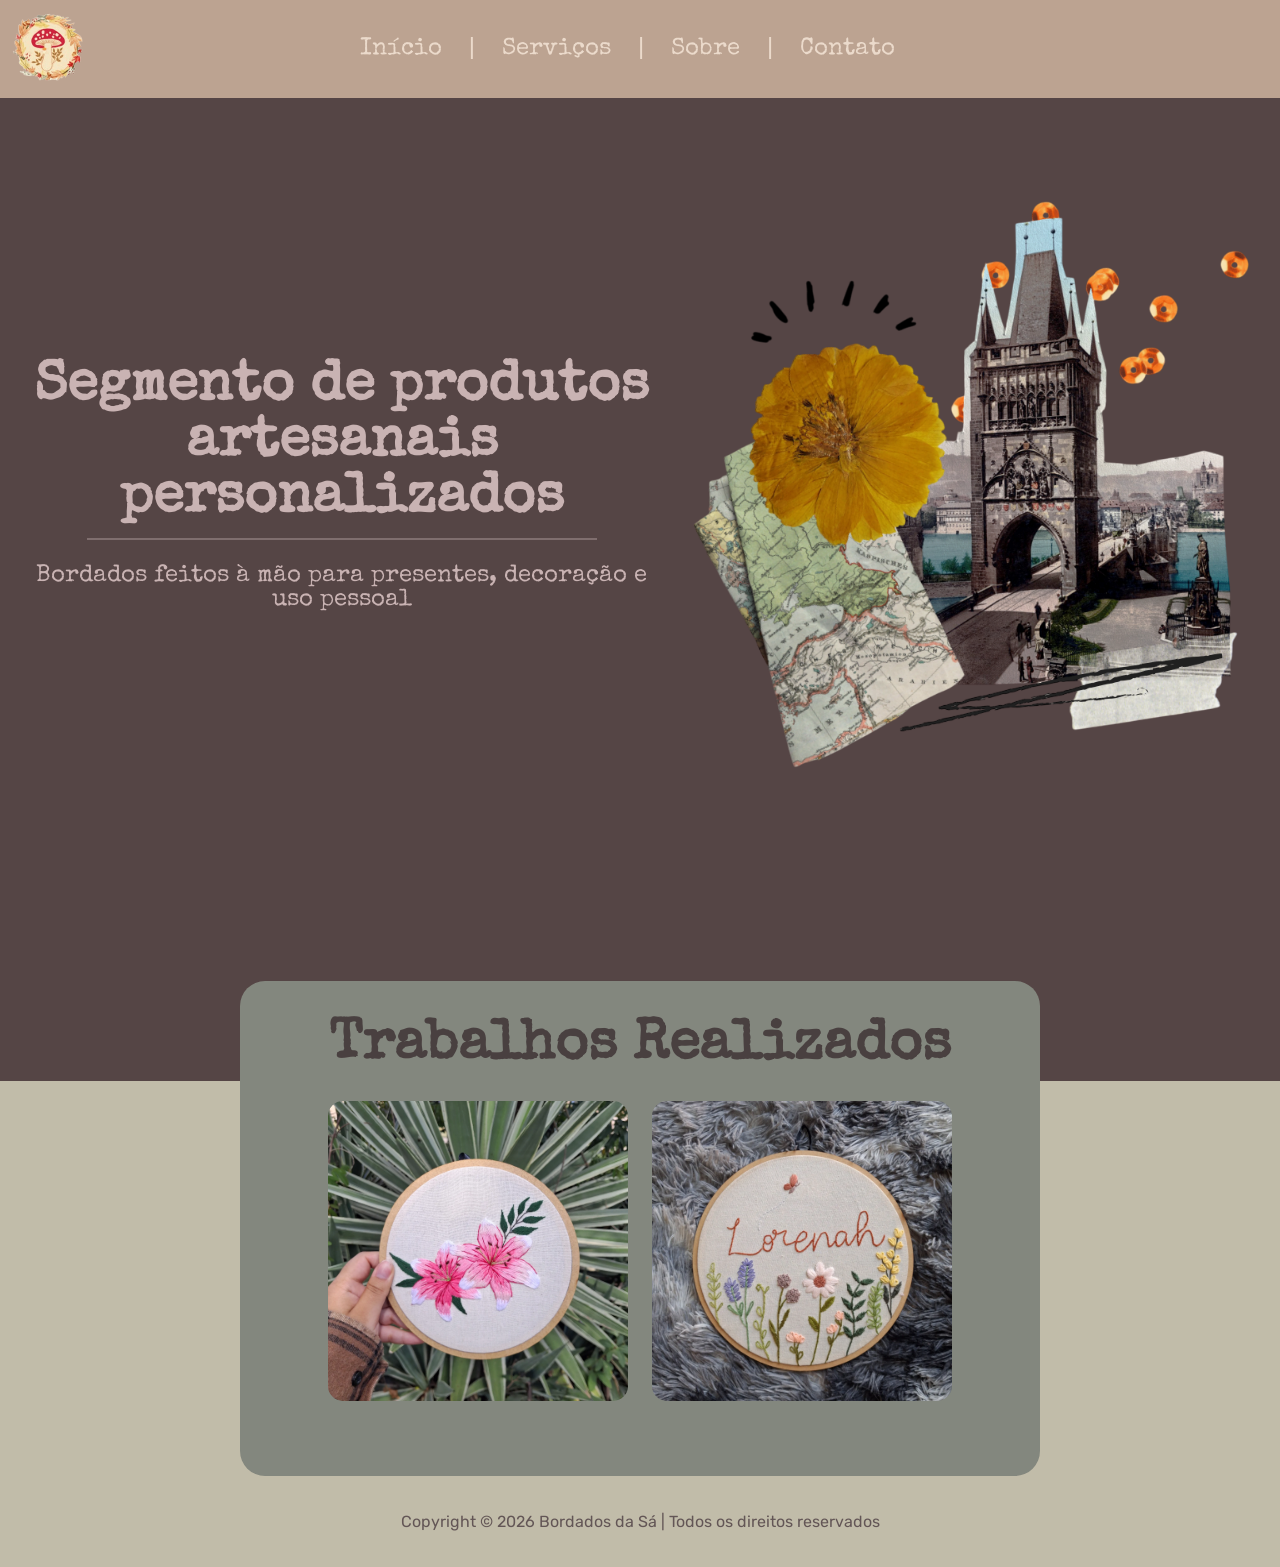
<file: index.html>
<!DOCTYPE html>
<html lang="pt-br">

    <head>
        <meta charset="UTF-8">
        <meta name="viewport" content="width=device-width, initial-scale=1.0">
        <link rel="shortcut icon" href="./icons/bastidor-de-bordar.png" type="image/x-icon">
        <link rel="stylesheet" href="./css/index.css">
        <link rel="stylesheet" href="./css/carrossel.css">

        <title>Página incial | Bordados da Sá</title>
    </head>

    <body>
        <header class="header">
            <nav>
                <div class="nav-content">
                    <div class="logo">
                        <img src="./imgs/logo.png" alt="Bordados da Sá">
                    </div>

                    <div class="menu">
                        <ul>
                            <li><a class="hover-underline-animation center" href="./">Início</a></li>
                            <li>|</li>
                            <li><a class="hover-underline-animation center" href="#">Serviços</a></li>
                            <li>|</li>
                            <li><a class="hover-underline-animation center" href="./sobre/">Sobre</a></li>
                            <li>|</li>
                            <li><a class="hover-underline-animation center" href="./contato/">Contato</a></li>
                        </ul>
                    </div>
                </div>
            </nav>
        </header>

        <main>
            <div class="container">
                <div class="desc">
                    <div class="text-desc">
                        <h1 class="special-elite-regular">Segmento de produtos artesanais personalizados</h1>
                        <hr>
                        <p>Bordados feitos à mão para presentes, decoração e uso pessoal</p>
                    </div>

                    <div class="img-desc">
                        <img src="./imgs/imgIntro.png" alt="">
                    </div>
                </div>
            </div>

            <div class="carousel-container">
                <div class="carousel-track">
                    <h1>Trabalhos Realizados</h1>
                    <ul class="carousel">
                        <li>
                            <img src="./imgs/bordados/bordado1.jpg" alt="Bordado 1" title="Bordado 1">
                        </li>
                        <li>
                            <img src="./imgs/bordados/bordado2.jpg" alt="Bordado 2" title="Bordado 2">
                        </li>
                        <li>
                            <img src="./imgs/bordados/bordado3.jpg" alt="Bordado 3" title="Bordado 3">
                        </li>
                        <li>
                            <img src="./imgs/bordados/bordado4.jpg" alt="Bordado 4" title="Bordado 4">
                        </li>
                        <li>
                            <img src="./imgs/bordados/bordado5.jpg" alt="Bordado 5" title="Bordado 5">
                        </li>
                        <li>
                            <img src="./imgs/bordados/bordado6.jpg" alt="Bordado 6" title="Bordado 6">
                        </li>
                        <li>
                            <img src="./imgs/bordados/bordado7.jpg" alt="Bordado 7" title="Bordado 7">
                        </li>
                        <li>
                            <img src="./imgs/bordados/bordado8.jpg" alt="Bordado 8" title="Bordado 8">
                        </li>
                    </ul>
                </div>
            </div>
        </main>

        <footer class="footer">
            <div>
                <p>Copyright &copy; <script>document.write(new Date().getFullYear());</script> <noscript>2025</noscript> Bordados da Sá | Todos os direitos reservados</p>
            </div>
        </footer>
        
        <script src="./js/main.js"></script>
    </body>
</html>
</file>
<file: css/index.css>
@import url("https://fonts.googleapis.com/css?family=Open+Sans:700");
@import url("https://fonts.googleapis.com/css?family=Rubik");
@import url("https://fonts.googleapis.com/css2?family=Special+Elite&display=swap");

* {
    font-family: Arial, Helvetica, sans-serif;
}

body {
    margin: 0;
    background-color: rgb(193 188 169);
    /* display: grid; */
}

body, html{
   width: 100%;
}

/**************Cabeçalho**************/
.header {
    background-color: #bca391;

    nav {
        text-align: center;
        padding: 0.6rem;

        .logo {
            text-align: left;
        }
    }

    ul {
        margin: 0;
        padding: 0;
        animation-name: fadeIn;
        animation-duration: 1.5s;
    }

    li {
        display: inline;
    }

    ul,
    a {
        color: rgb(235, 218, 203);
        font-size: 1.5rem;
        font-family: "Special Elite", "Segoe UI", Arial, Helvetica, sans-serif;
    }

    a {
        margin: 1.25rem;
        text-decoration: none;
        text-underline-offset: 10px;
        transition: all 0.3s;
    }

    a:hover {
        color: rgb(230, 194, 163);
    }

    .nav-content{
        display: flex;
    }

    .logo img{
        width: 75px;
    }

    .menu{
        margin: auto; 
        padding-right: 100px;
    }
}

.hover-underline-animation {
  display: inline-block;
  position: relative;
}

.hover-underline-animation::after {
  content: '';
  position: absolute;
  width: 100%;
  transform: scaleX(0);
  height: 2px;
  bottom: 0;
  left: 0;
  background-color: rgb(230, 194, 163);
  transition: transform 0.2s ease-out;
}

.hover-underline-animation:hover::after {
  transform: scaleX(1);
}

.hover-underline-animation.center:hover::after {
  transform-origin: bottom center;
}

/**************Cabeçalho**************/

.container {
    background-color: rgb(85, 69, 69);
    
    .desc {
        padding: 90px 24px 310px 24px;
        display: flex;
        /* margin: 0px 8.5%; */
        max-width: 100%;
        animation-name: fadeInUp;
        animation-duration: 1s;

        .text-desc {
            padding-right: 30px;
            align-content: center;
            text-align: center;
            width: 65%;
        }
    }

    .img-desc {
        align-items: center;
        justify-content: center;
        display: flex;

        img {
            max-width: 100%;
        }
    }

    h1 {
        font-size: 3.5rem;
        font-weight: 900;
        color: rgb(201, 179, 179);
        margin-bottom: 10px;
    }

    hr {
        border: 1px solid rgb(127, 110, 110);
        width: 80%;
    }

    p {
        color: rgb(201, 179, 179);
        font-size: 1.5rem;
    }

    h1,
    p {
        font-family: "Special Elite", "Segoe UI", Arial, Helvetica, sans-serif;
    }
}

.footer {
    text-align: center;
    padding: 20px;

    p {
        font-family: "Rubik", "Segoe UI", Arial, Helvetica, sans-serif;
        color: rgb(99 86 86);
    }
}

@media (max-width: 678px) {
    .img-desc {
        display: none !important;
    }

    .text-desc {
        width: 100% !important;
        padding: 0 !important;
    }
}

@media (max-width: 500px){
    .text-desc h1{
        font-size: 2.5rem;
    }
}

@media (max-width: 795px) {
    .header .menu {
        padding-right: 0px;
    }

}

@media (max-width: 695px) {
    .header a {
        margin: 0;
    }
}

@media (max-width: 540px) {
    .header a{
        font-size: 4vw; 
    }

    .header ul{
        font-size: 4vw; 
    }
}

@media (max-width: 405px){
    .logo{
        display: none;
    }

    .header nav{
        padding: 1.5rem;
    }
}

@keyframes fadeIn {
    from {
        opacity: 0;
    }

    to {
        opacity: 1;
    }
}

@keyframes fadeInRight {
    from {
        opacity: 0;
    }

    to {
        opacity: 1;
    }
}

@keyframes fadeInLeft {
    from {
        opacity: 0;
        transform: translateX(-100%);
    }

    to {
        opacity: 1;
        transform: translateX(0%);
    }
}

@keyframes fadeInUp {
    from {
        opacity: 0;
        transform: translateY(10%);
    }

    to {
        opacity: 1;
        transform: translateY(0%);
    }
}
</file>
<file: css/carrossel.css>
@import url("https://fonts.googleapis.com/css2?family=Special+Elite&display=swap");

.carousel {
    height: 68%;
    padding: 10px;
    overflow-x: hidden;
    overflow-y: hidden;
    scroll-snap-type: x mandatory;
    columns: 1;
    text-align: center;
    scroll-marker-group: after;
    anchor-name: --my-carousel;
    scroll-behavior: smooth;

    li {
        list-style-type: none;
        display: inline-block;
        height: 100%;
        width: 300px;
        margin: 0 10px;
        text-align: left;
    }

    img {
        width: 300px;
        border-radius: 15px;
    }
}

.carousel::column {
    scroll-snap-align: center;
}

.carousel::scroll-button(*) {
    border: 0;
    font-size: 2rem;
    background: none;
    color: rgb(189, 189, 189);
    cursor: pointer;
    position: absolute;
    position-anchor: --my-carousel;
}

.carousel::scroll-button(left) {
    content: "❮";
}

.carousel::scroll-button(right) {
    content: "❯";
}

.carousel::scroll-button(right):hover {
    color: rgb(255, 255, 255);
    translate: 3px 0px;
}

.carousel::scroll-button(left):hover {
    color: rgb(255, 255, 255);
    translate: -3px 0px;
}

.carousel::scroll-button(right):active {
    translate: 1px 0px;
}

.carousel::scroll-button(left):active {
    translate: -1px 0px;
}

.carousel::scroll-button(*):disabled {
    color: rgb(90, 90, 90);
    cursor: unset;
}

.carousel::scroll-button(left) {
    right: calc(anchor(left) - 55px);
    bottom: calc(anchor(top) - 175px);
}

.carousel::scroll-button(right) {
    left: calc(anchor(right) - 55px);
    bottom: calc(anchor(top) - 175px);
}

.carousel::scroll-marker-group {
    position: fixed;
    position-anchor: --my-carousel;
    top: calc(anchor(bottom) - 10px);
    justify-self: anchor-center;
    display: flex;
    justify-content: center;
    gap: 20px;
}

.carousel::column::scroll-marker {
    content: "";
    width: 30px;
    height: 3px;
    text-align: center;
    background-color: rgb(187, 187, 187);
    transition: all 0.4s;
}

.carousel::column::scroll-marker:target-current {
    background-color: rgb(255, 255, 255);
    transition: all 0.4s;
}

.carousel,
.carousel::scroll-button(*),
.carousel::scroll-marker-group {
    transition: all 0.1s;
    animation-name: fadeIn;
    animation-duration: 1.5s;
}

.carousel-container {
    display: flex;
    justify-content: center;
    align-items: center;
    margin-top: -100px;
}

.carousel-track {
    max-width: 800px;
    height: 495px;
    border-radius: 25px;
    background-color: rgb(131, 135, 126);

    h1 {
        font-family: "Special Elite", system-ui, sans-serif;
        color: rgb(73, 64, 64);
        text-align: center;
        margin-bottom: 10px;
        font-size: 3.5rem;
    }
}

@media (max-width: 410px) {
    .carousel::scroll-button(left) {
        right: calc(anchor(left) - 40px);
        bottom: calc(anchor(top) - 175px);
    }

    .carousel::scroll-button(right) {
        left: calc(anchor(right) - 40px);
        bottom: calc(anchor(top) - 175px);
    }
}

@media (max-width: 620px) {
    .carousel-track h1 {
        font-size: 3rem;
    }
}

@media (max-width: 531px) {
    .carousel-track h1 {
        font-size: 2.5rem;
    }
        .carousel::scroll-marker-group {
        /* top: calc(anchor(bottom) - 38px); */
        gap: 10px
    }
}

@keyframes fadeIn {
    from {
        opacity: 0;
    }

    to {
        opacity: 1;
    }
}
</file>
